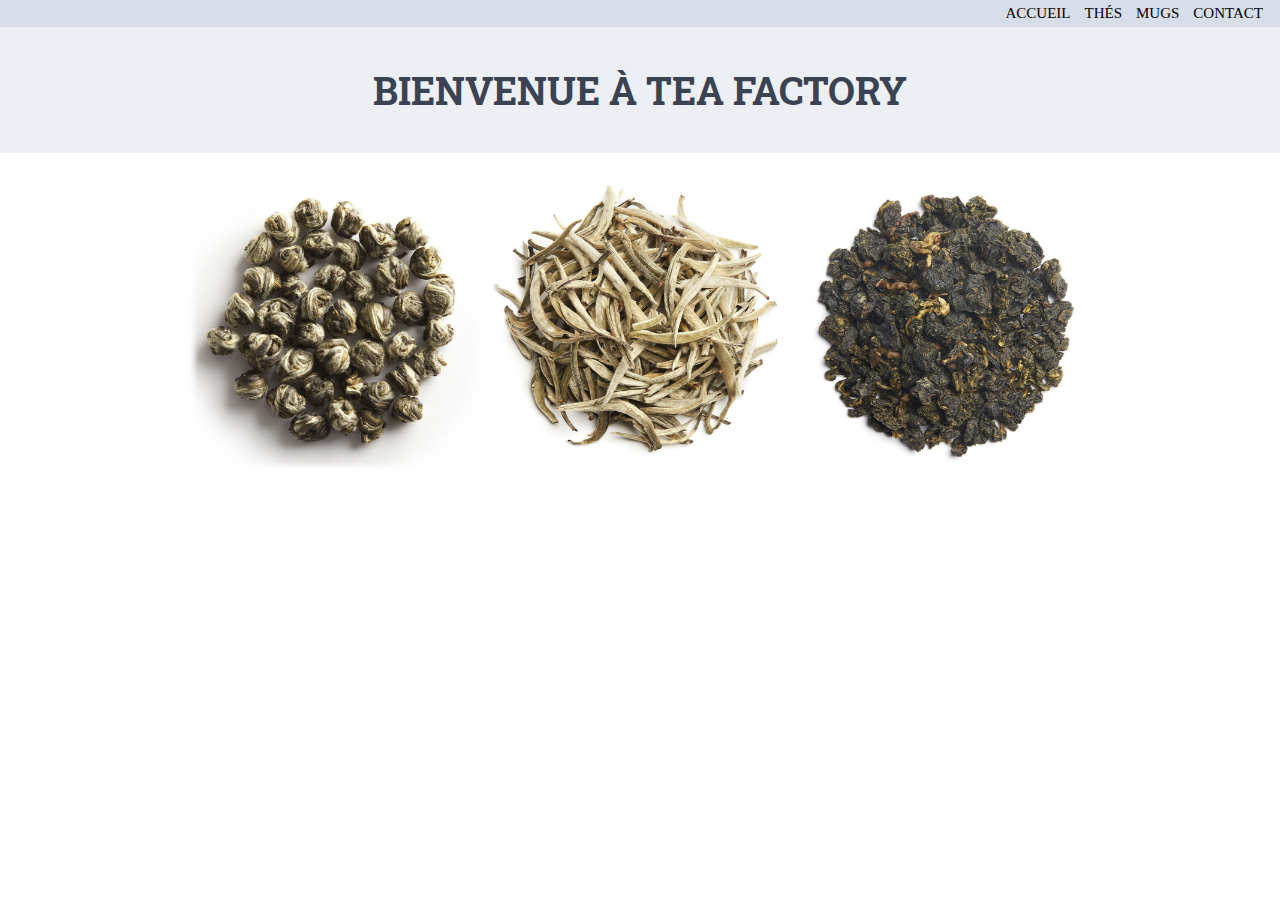
<file: index.html>
<!DOCTYPE html>
<html lang=fr>
<head>
    <meta charset="UTF-8">
    <meta name="viewport" content="width=device-width, initial-scale=1.0" />
    <link rel="stylesheet" type="text/css" href="main.css" />
    <link href='https://fonts.googleapis.com/css2?family=Roboto+Slab:wght@500;400;300;200' rel='stylesheet' />
    <title>Tea Factory</title>
</head>
<header>
    <ul>
        <li><a href="index.html">Accueil</a></li>
        <li><a href="pages/thes.html">Thés</a></li>
        <li><a href="pages/mugs.html">Mugs</a></li>
        <li><a href="pages/contact.html">Contact</a></li>
    </ul>
</header>
<body>
    <center>
    <div class="title">
        <h1>Bienvenue à Tea Factory<h1>
    </div>
    <div class="tea-images">
        <a href="pages/thes.html#tea1"> 
            <img width="300" src="images/tea1.jpg"> 
        </a>
        <a href="pages/thes.html#tea2"> 
            <img width="300" src="images/tea2.jpg">
        </a>
        <a href="pages/thes.html#tea3">
            <img width="300" src="images/tea3.jpg">
        </a>
    </div> 
    </center> 
</body>
</html>
</file>
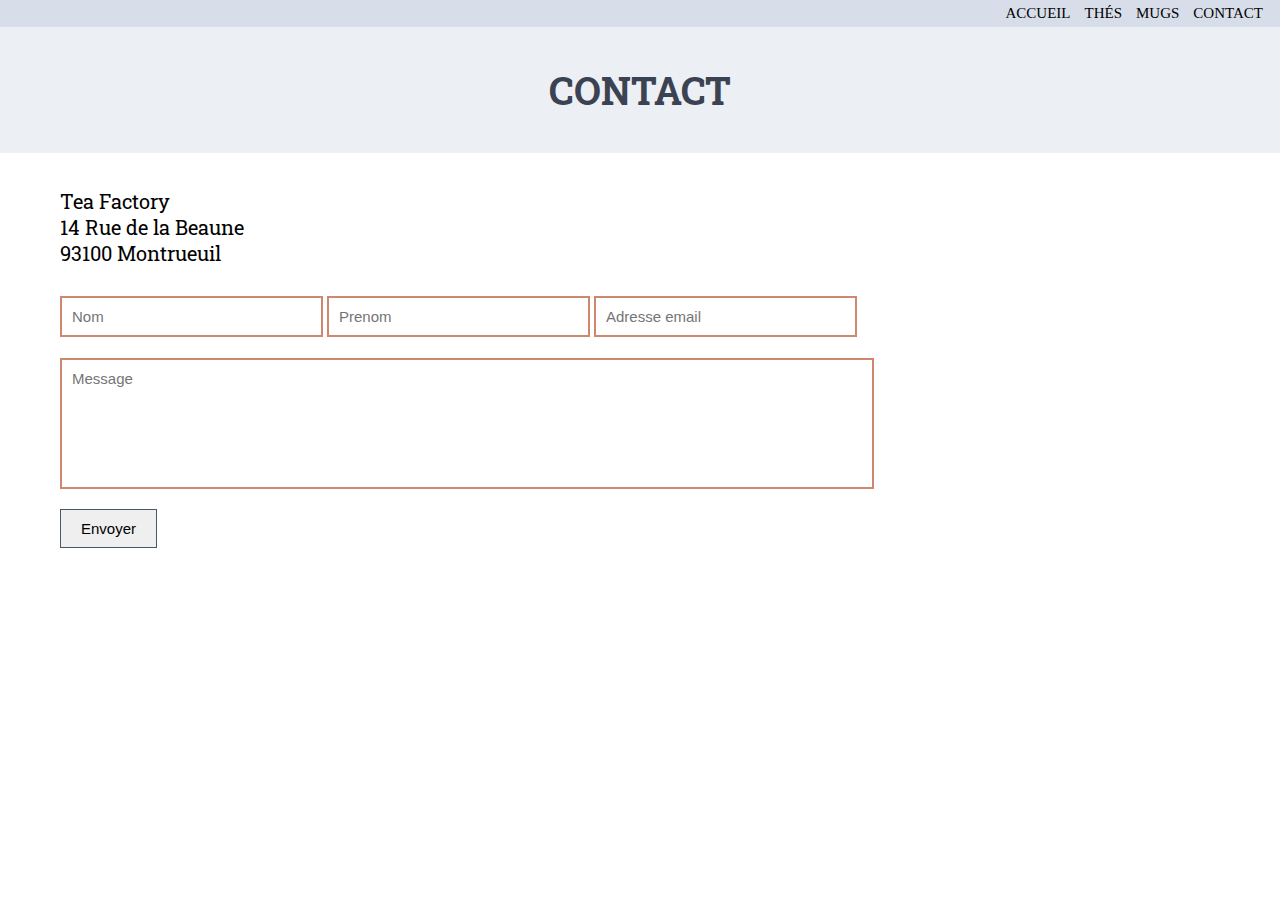
<file: pages/contact.html>
<!DOCTYPE html>
<html lang=fr>
<head>
    <meta charset="UTF-8">
    <meta name="viewport" content="width=device-width, initial-scale=1.0" />
    <link rel="stylesheet" type="text/css" href="../main.css" />
    <link href='https://fonts.googleapis.com/css2?family=Roboto+Slab:wght@500' rel='stylesheet' />
    <script src="../main.js"></script> 
    <title>Contact</title>
</head>
<header>
    <ul>
        <li><a href="../index.html">Accueil</a></li>
        <li><a href="thes.html">Thés</a></li>
        <li><a href="mugs.html">Mugs</a></li>
        <li><a href="contact.html">Contact</a></li>
    </ul>
</header>
<body>
    <center>
        <div class="title">
            <h1>Contact<h1>
        </div>
    </center>
    <div class="contact-title-box">
        <p class="contact-title">
            Tea Factory <br>
            14 Rue de la Beaune <br>
            93100 Montrueuil <br>
        </p>
    </div>
    <div class="contact-form-box">
        <form action="contact.php">
            <input type="text" class="input" placeholder="Nom">
            <input type="text" class="input" placeholder="Prenom">
            <input type="text" class="input" placeholder="Adresse email"></br></br>
            <div class="message-box">
                <input type="text" class="input-message" placeholder="Message">
            </div>
            <div class="button-box">
                <button class=button type="submit">Envoyer</button>
            </div>
        </form>
    </div>
</body>
</file>
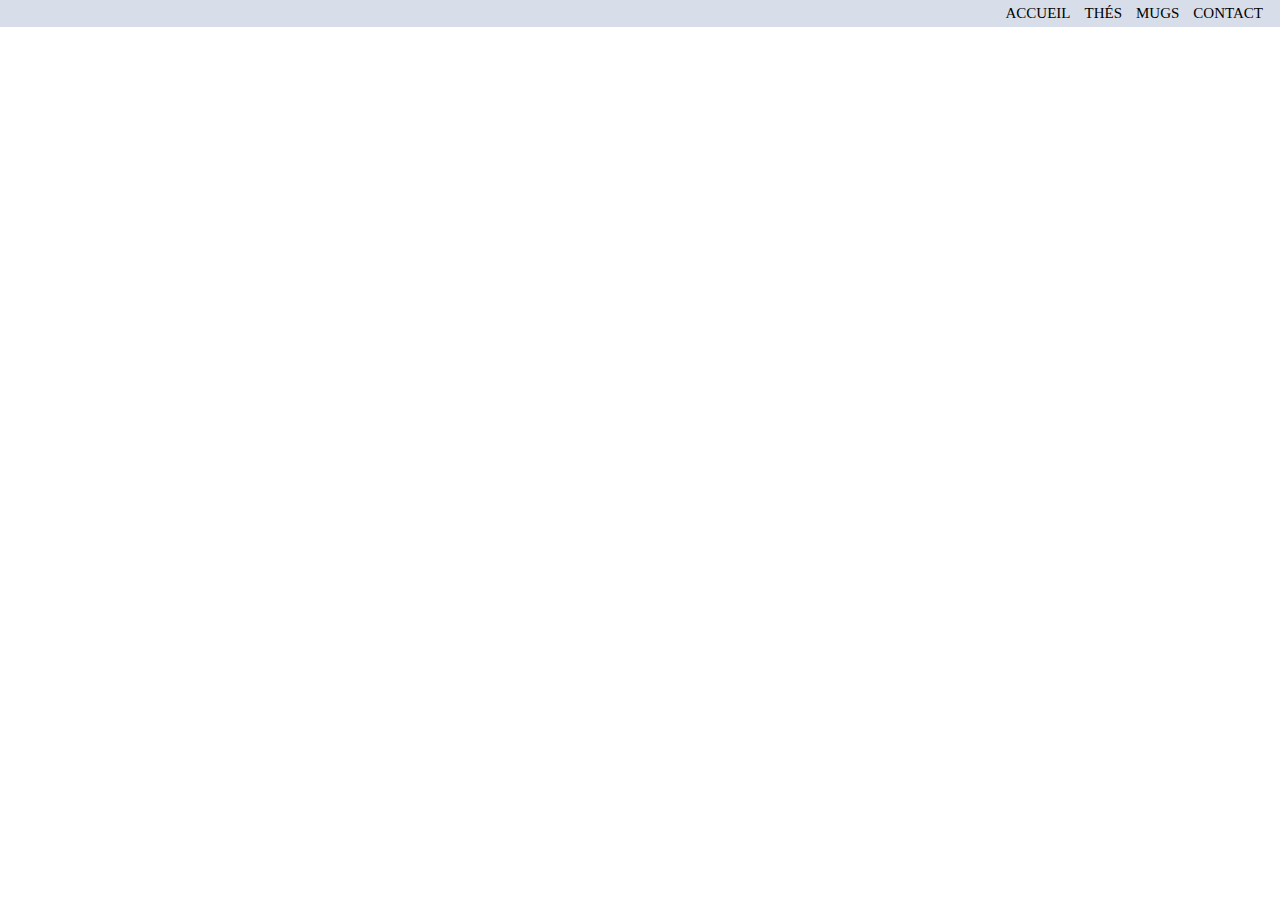
<file: pages/mugs.html>
<!DOCTYPE html>
<html lang=fr>
<head>
    <meta charset="UTF-8">
    <meta name="viewport" content="width=device-width, initial-scale=1.0" />
    <link rel="stylesheet" type="text/css" href="../main.css" />
    <link href='https://fonts.googleapis.com/css2?family=Roboto+Slab:wght@500' rel='stylesheet' />
    <title>Mugs</title>
</head>
<header>
    <ul>
        <li><a href="../index.html">Accueil</a></li>
        <li><a href="thes.html">Thés</a></li>
        <li><a href="mugs.html">Mugs</a></li>
        <li><a href="contact.html">Contact</a></li>
    </ul>
</header>
</file>
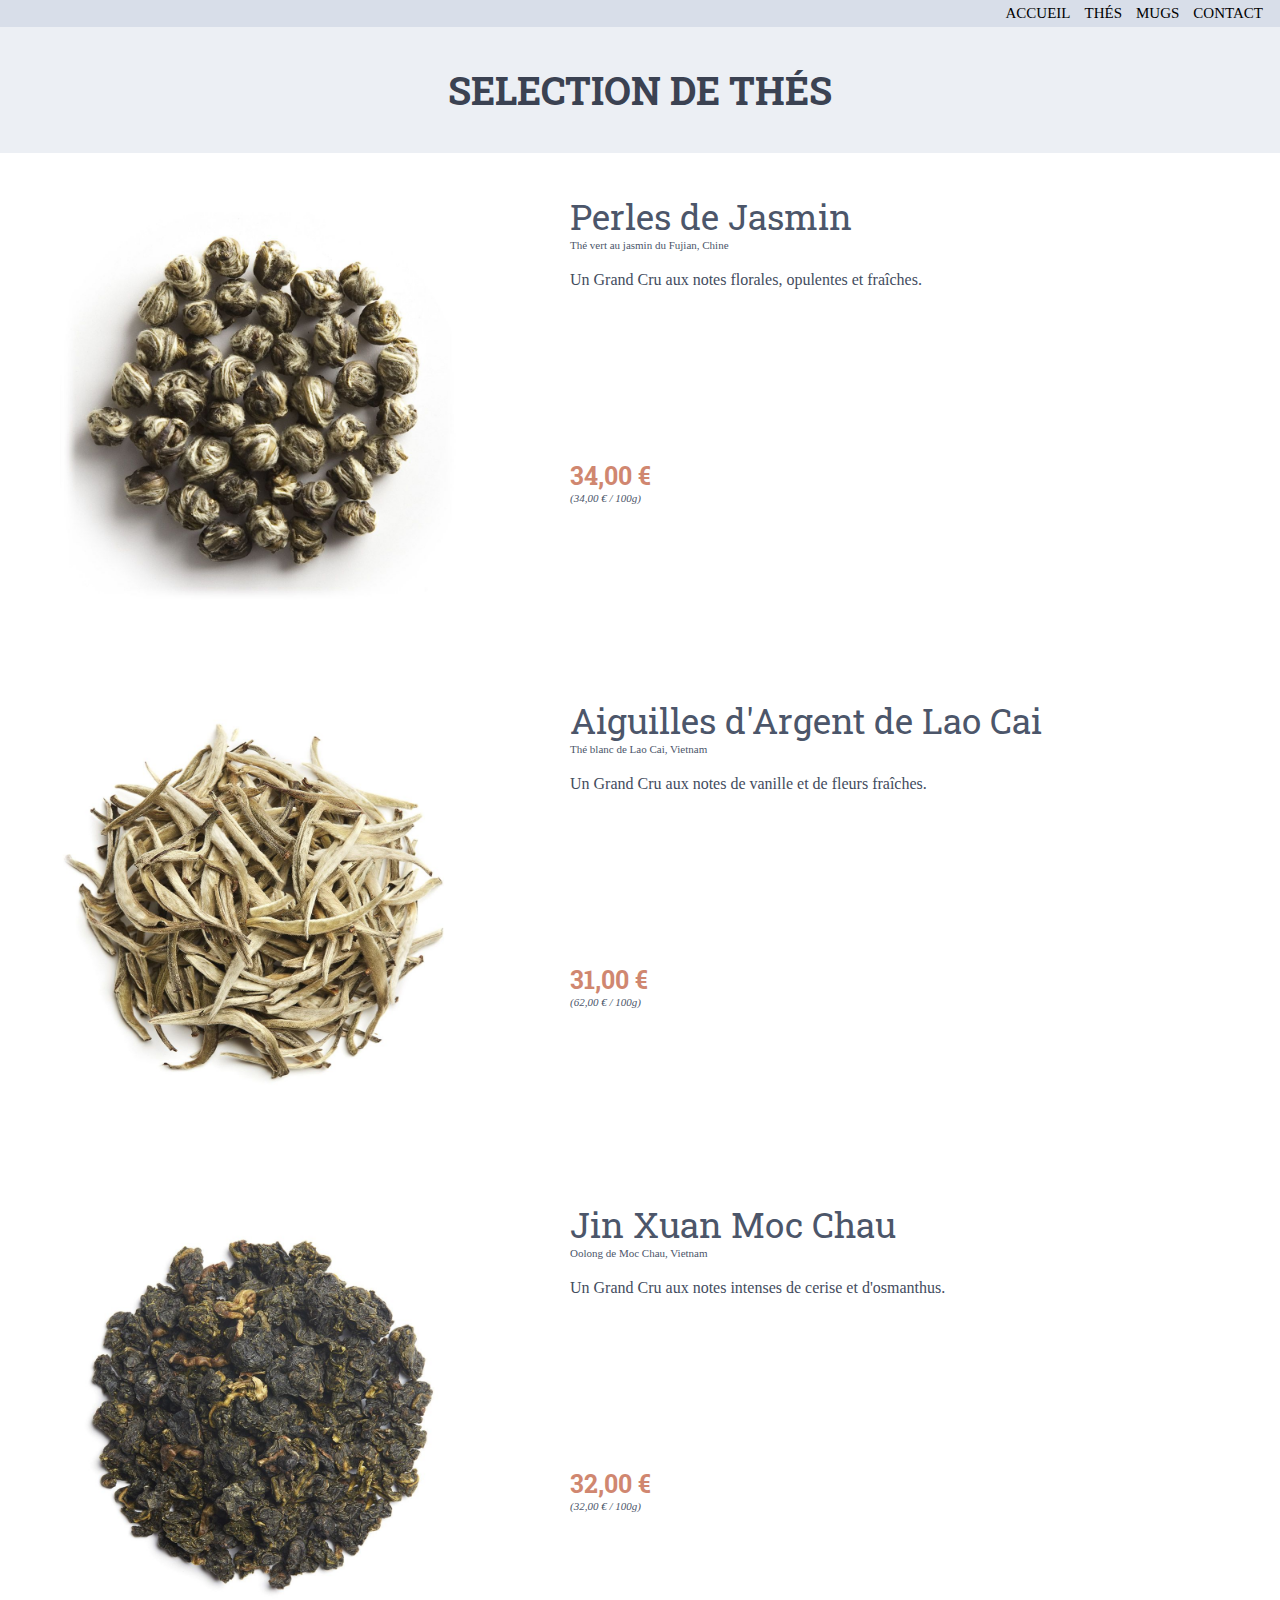
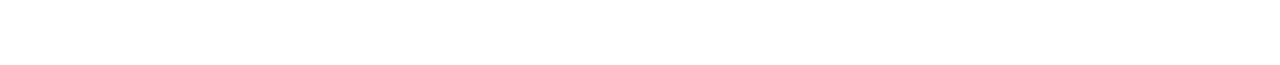
<file: pages/thes.html>
<!DOCTYPE html>
<html lang=fr>
<head>
    <meta charset="UTF-8">
    <meta name="viewport" content="width=device-width, initial-scale=1.0" />
    <link rel="stylesheet" type="text/css" href="../main.css" />
    <link href='https://fonts.googleapis.com/css2?family=Roboto+Slab:wght@500' rel='stylesheet' />
    <title>Teas</title>
</head>
<header>
    <ul>
        <li><a href="../index.html">Accueil</a></li>
        <li><a href="thes.html">Thés</a></li>
        <li><a href="mugs.html">Mugs</a></li>
        <li><a href="contact.html">Contact</a></li>
    </ul>
</header>
<body>
    <center>
    <div class="title">
        <h1>Selection de thés<h1>
    </div>
    </center>
    <div class="main-box">
        <div id=tea1 class="tea-image-box">
            <img class="tea-image" width=400 src="../images/tea1.jpg">
        </div>
        <div class="tea-text-box"></a>
            <p class="tea-text">Perles de Jasmin</p>
            <p class="tea-subtext">Thé vert au jasmin du Fujian, Chine</p>
            <p class="tea-desc">Un Grand Cru aux notes florales, opulentes et fraîches.</p>
            <p class="tea-price">34,00 €</p>
            <p class="tea-price-alt">(34,00 € / 100g)</p>
        </div>
        <div id=tea2 class="tea-image-box">
            <img class="tea-image" width=400 src="../images/tea2.jpg">
        </div>
        <div class="tea-text-box">
            <p class="tea-text">Aiguilles d&#39;Argent de Lao Cai</p>
            <p class="tea-subtext">Thé blanc de Lao Cai, Vietnam</p>
            <p class="tea-desc">Un Grand Cru aux notes de vanille et de fleurs fraîches.</p>
            <p class="tea-price">31,00 €</p>
            <p class="tea-price-alt">(62,00 € / 100g)</p>
        </div>
        <div id=tea3 class="tea-image-box">
            <img class="tea-image" width=400 src="../images/tea3.jpg">
        </div>
        <div class="tea-text-box">
            <p class="tea-text">Jin Xuan Moc Chau</p>
            <p class="tea-subtext">Oolong de Moc Chau, Vietnam</p>
            <p class="tea-desc">Un Grand Cru aux notes intenses de cerise et d'osmanthus.</p>
            <p class="tea-price">32,00 €</p>
            <p class="tea-price-alt">(32,00 € / 100g)</p>
        </div>

    </div>
</body>
</file>
<file: main.css>
* {
    margin: 0;
    padding: 0;
}
body {
    background-color: white;
}

header {
    position: sticky;
    top: 0; 
    background-color: #d8dee9;
    text-align: right;
    padding-right: 12px;
}
header li {
    text-transform: uppercase;
    display: inline-block;
    font-size: 15px;
    padding: 5px;
}
header li:hover {
    background-color: #a3be8c;
}
a, a:visited, a:link, a:hover {
    text-decoration: none;
    color: inherit;
}

a:hover {
    text-decoration: none;
}

h1 {
    padding-top: 1em;
    color: #3b4252;
    font-size: 38px;
    font-family: 'Roboto Slab';
    text-transform: uppercase;
}

.title {
    background-color: #eceff4;
    font-family: 'Roboto Slab'; 
}

.tea-images {
    padding-top: 20px;
    display: block;
}

.main-box {
    display: flex;
    flex-wrap: wrap;
}


.tea-image-box {
    padding: 50px;
}
.tea-image {
    padding: 0px 10px 0 10px;
}

.tea-text-box {
    padding: 40px 10px 10px 40px;
}
.tea-text {
    padding: 0px 10px 0px 10px;
    font-family: 'Roboto Slab';
    color:#4c566a;
    font-size: 35px;
}
.tea-subtext {
    padding: 0px 10px 0px 10px;
    font-size: 11px; 
    color: #4c566a;
}
.tea-desc {
    padding: 20px 10px 0px 10px; 
    text-decoration: dashed;
    color: #434c5e;
}
.tea-price {
    font-family: 'Roboto Slab';
    padding: 170px 10px 0px 10px;
    font-size: 25px;
    font-weight: bold;
    color: #d08770
}
.tea-price-alt {
    padding: 0px 10px 0px 10px;
    font-size: 11px;
    font-style: italic;
    color:#4c566a;
}
.contact-title-box {
    padding : 35px 0px 20px 60px;
    font-family: 'Roboto Slab';
    font-size: 20px;
}
.contact-form-box {
    padding : 10px 10px 20px 60px;
    font-family: 'Roboto Slab';
    font-weight: 100;
    display: flex;
    flex-wrap: wrap;
}
.input, .input-message {
    padding: 10px 50px 10px 10px;
    font-size: 15px;
    border: solid 2px #d08770
}
.input-message {
    padding: 10px 601px 100px 10px;
}
.button-box {
    padding: 20px 0px 10px 0px;
}
.button {
    padding: 10px 20px 10px 20px;
    font-size: 15px;
    border: solid 1px #4c566a
}
</file>
